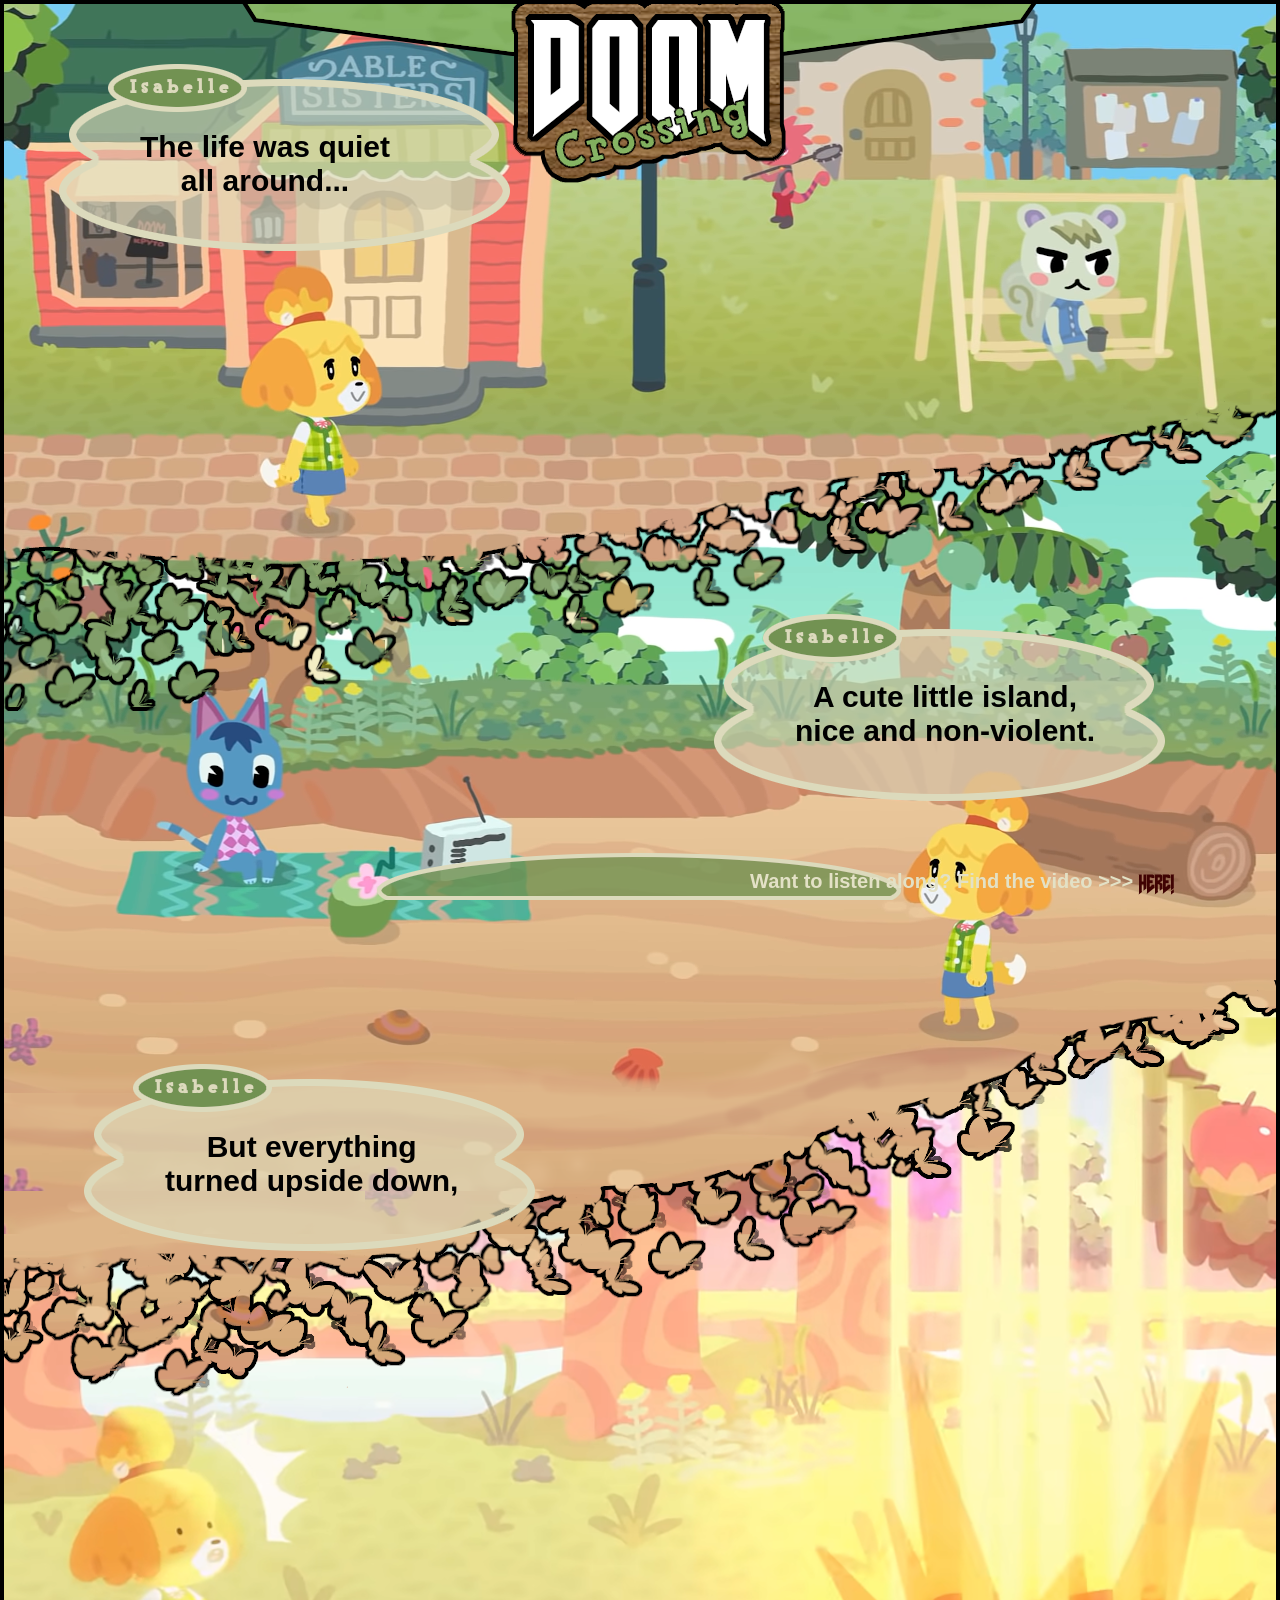
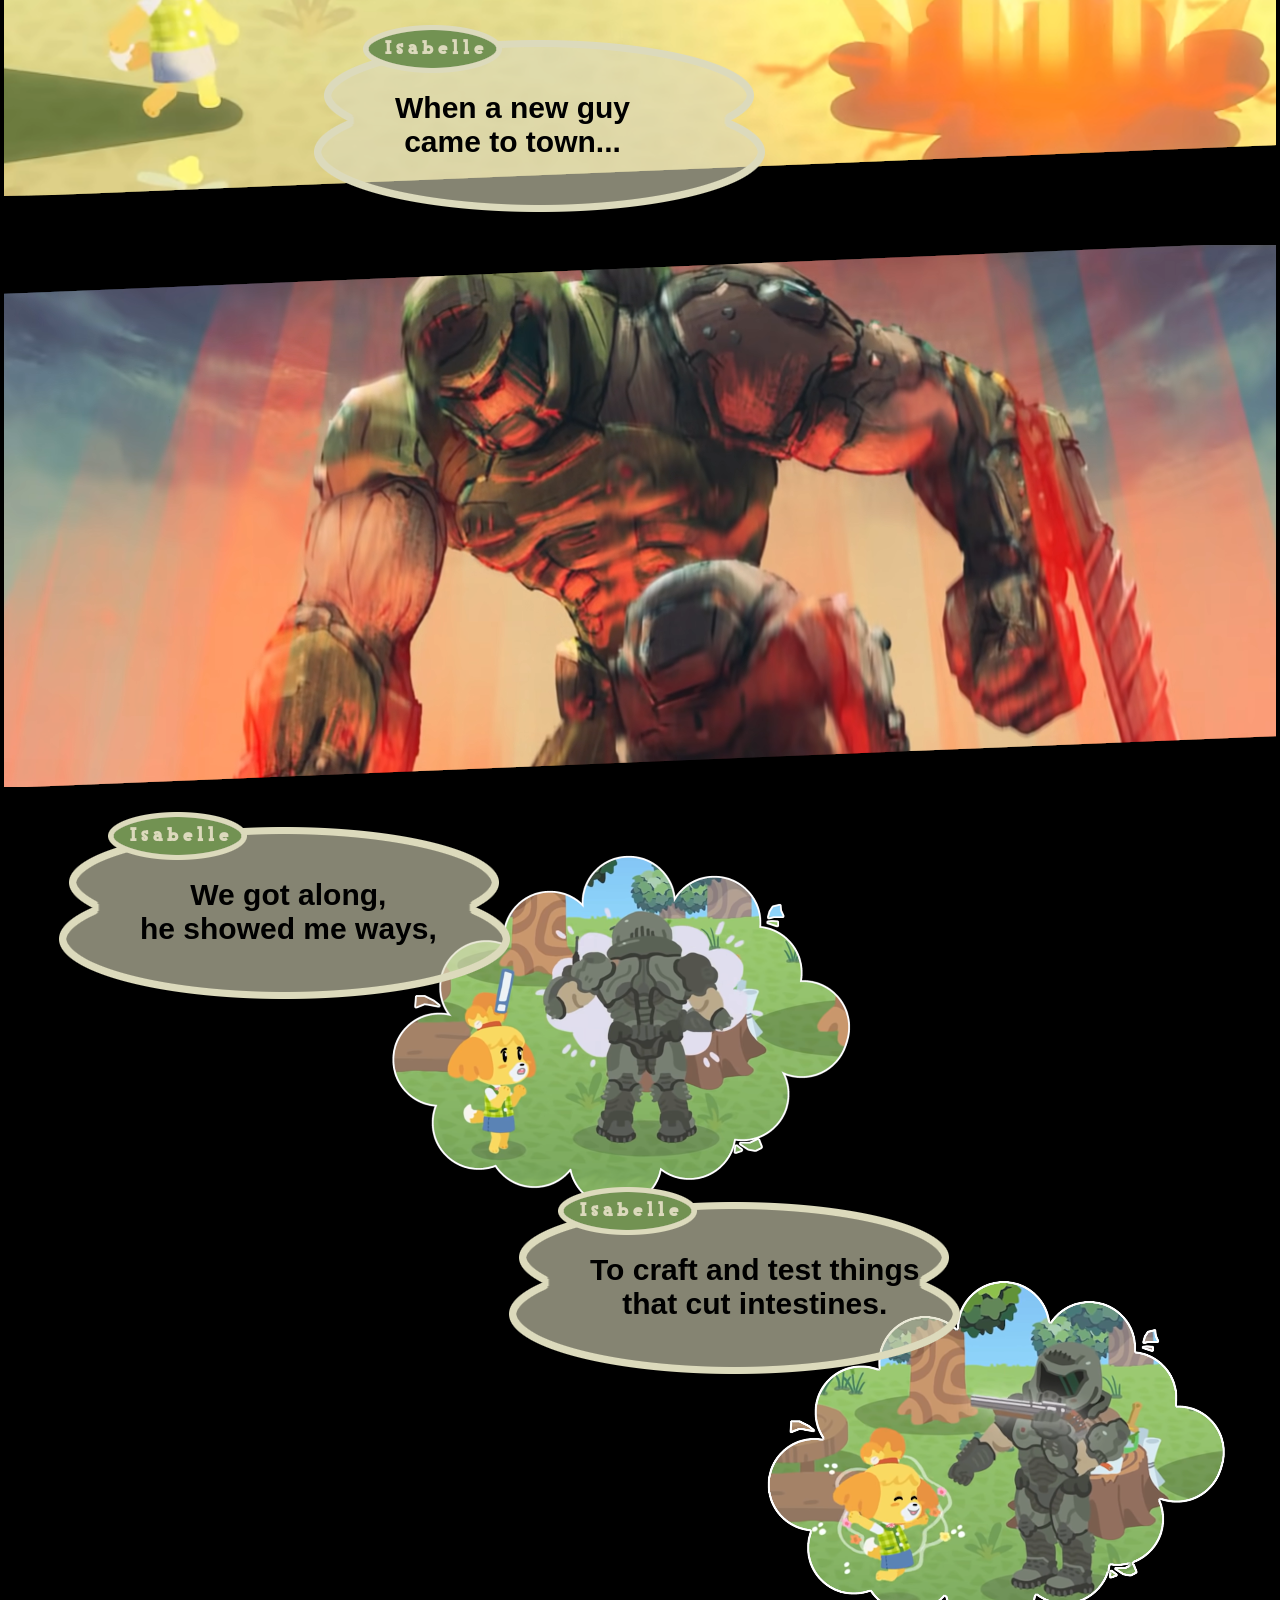
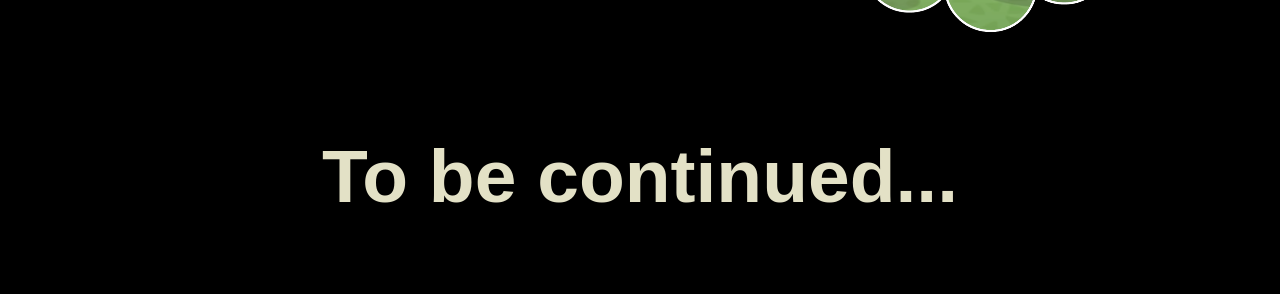
<file: index.html>
<!DOCTYPE html>
<html>

    <head>
        <title>DOOM Crossing: Eternal Horizons</title>
        <link href="styles.css" rel="stylesheet">
    </head>

    <body>
            <header>
                    <img src="images/logo.png"> 
            </header>
    
            <main>
                <section class="container" id="1">
                    <img src="images/1.png">
                    <div id="p1">
                        <p>The life was quiet <br> all around...</p>
                    </div>
                    <div id="p2">
                        <p>A cute little island, <br> nice and non-violent. </p>
                    </div>
                    <div id="p3">
                        <p>But everything <br> turned upside down,</p>
                    </div>div>
                    <div id="p3b">
                        <p>When a new guy <br> came to town...</p>
                    </div>div>
                </section>
                
                <section class="container" id="2">
                    <img src="images/2.png">
                </section>

                <section class="container" id="3">
                    <div id="p5">
                        <p>We got along, <br> he showed me ways,</p>
                    </div>div>
                    <img id="img3" src="images/3.png">
                    <div id="p6">
                        <p>To craft and test things <br> that cut intestines. </p>
                    </div>div>
                    <img id="img4" src="images/4.png">
                    <p id="continue">To be continued...</p>
                </section>

                <!-- <p id="continue">To be continued...</p> -->

                <!-- <section id="7">
                    <p>Said we could party at his place <br> All the holidays </p>
                </section>

                <section id="8">
                    <p>It's just what I need</p>
                </section>

                <section id="9">
                </section>

                <section id="10">
                    <p>To watch demons bleed</p>
                </section>

                <section id="11">
                </section>

                <section id="12">
                    <p>Their blood on my paws</p>
                </section>

                <section id="13">
                </section>

                <section id="14">
                    <p>Unholy hordes slaughtered</p>
                </section>

                <section id="15">
                </section>

                <section id="16">
                    <p>Now I feel complete</p>
                </section>

                <section id="17">
                    <p>The light of friendship shines through two dimensions <br> Two puzzle pieces, each other's extensions </p>
                </section>

                <section id="18">
                    <p>Fishing rods, big freaking guns <br> Hell yeah, together we are one </p>
                </section>

                <section id="19">
                    <p>Our worlds collide on eternal horizons <br> A wild ride, every turn is surprising</p>
                </section>

                <section id="20">
                    <p>We rip and tear until it's done</p>
                </section>

                <section id="21">
                    <p>Then head back home and have some fun</p>
                </section>

                <section id="22">
                    <p>Together we are <br> One! One! One! One!</p>
                </section>

                <section id="23">
                    <p>Together we are <br> One! One! One! One!</p>
                </section>

                <section id="24">
                    <p>We are one</p>
                </section> -->
            </main>
    
            <footer>
                <p>Want to listen along? Find the video &#62;&#62;&#62;&#160;<a id="video" href="https://www.youtube.com/watch?v=U4lz8MN6MQA" target="_blank"> HERE!</a></p>
            </footer>
    </body>

</html>
</file>
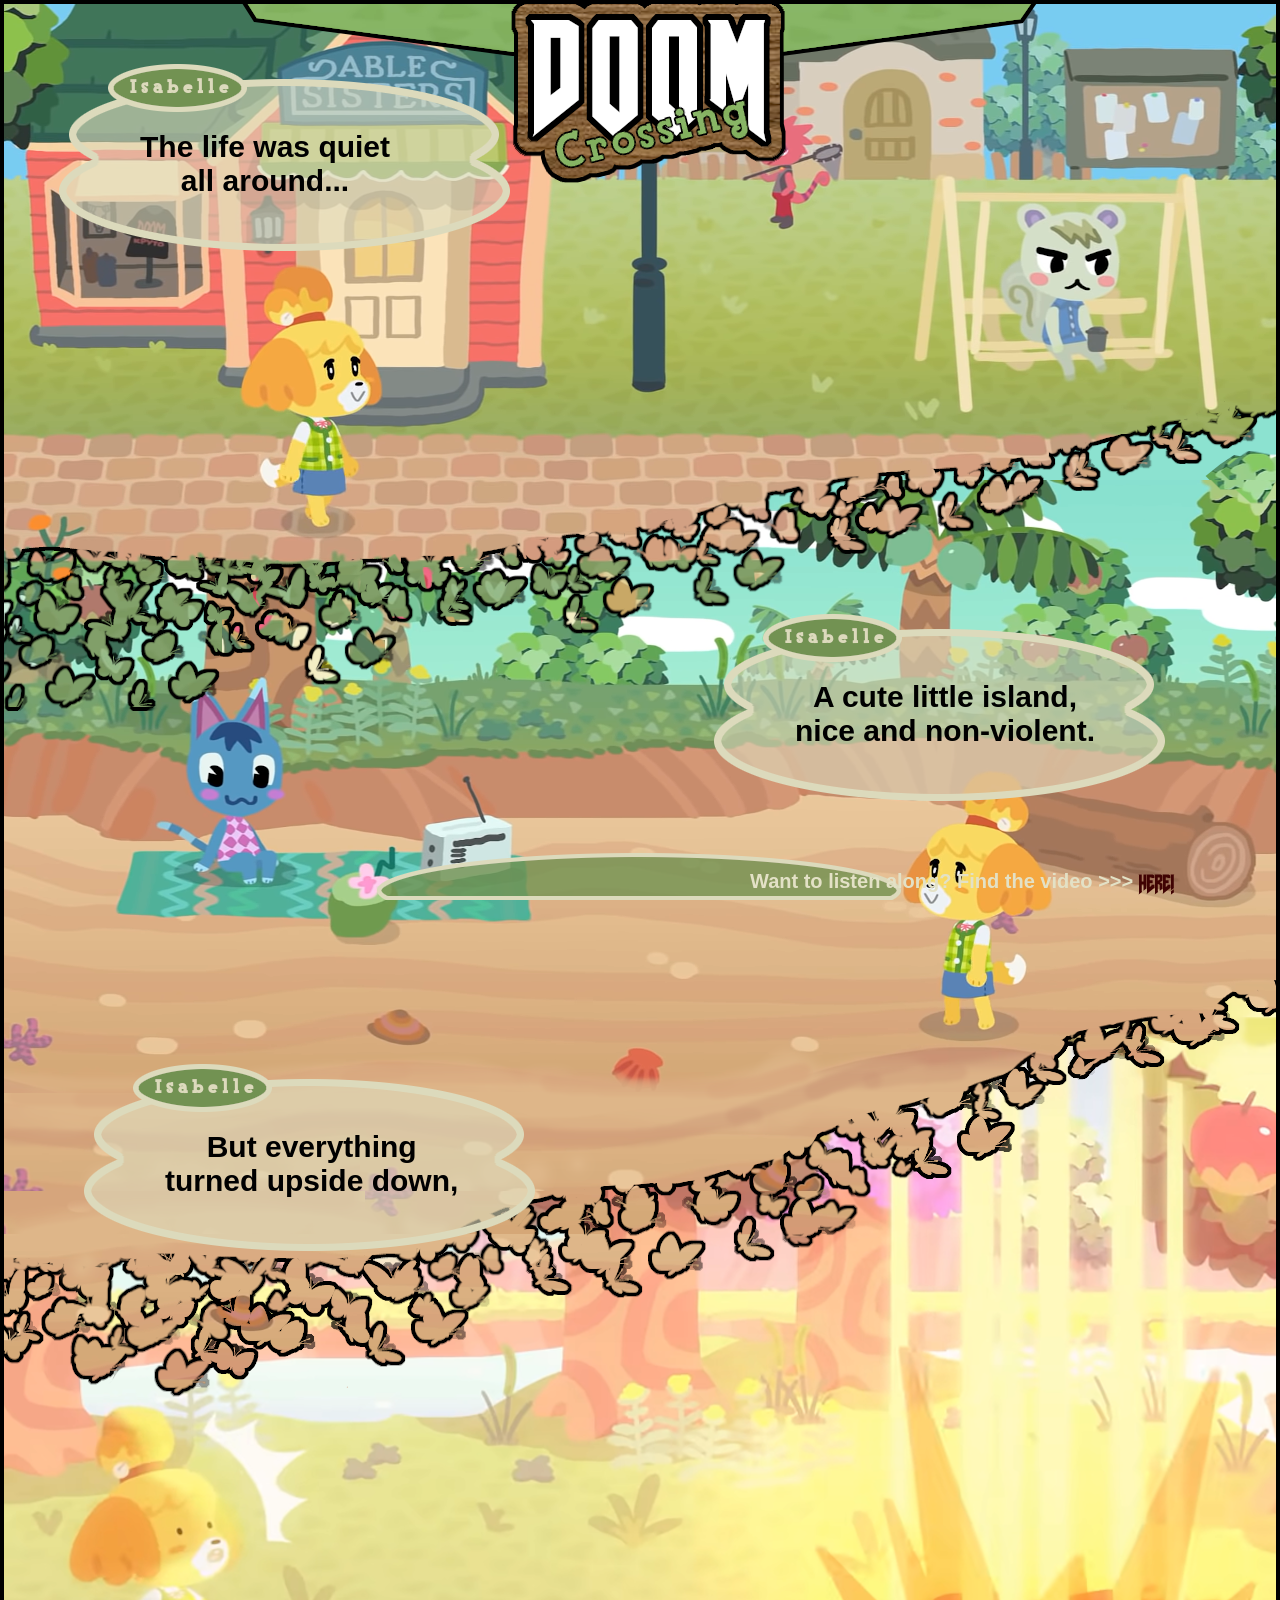
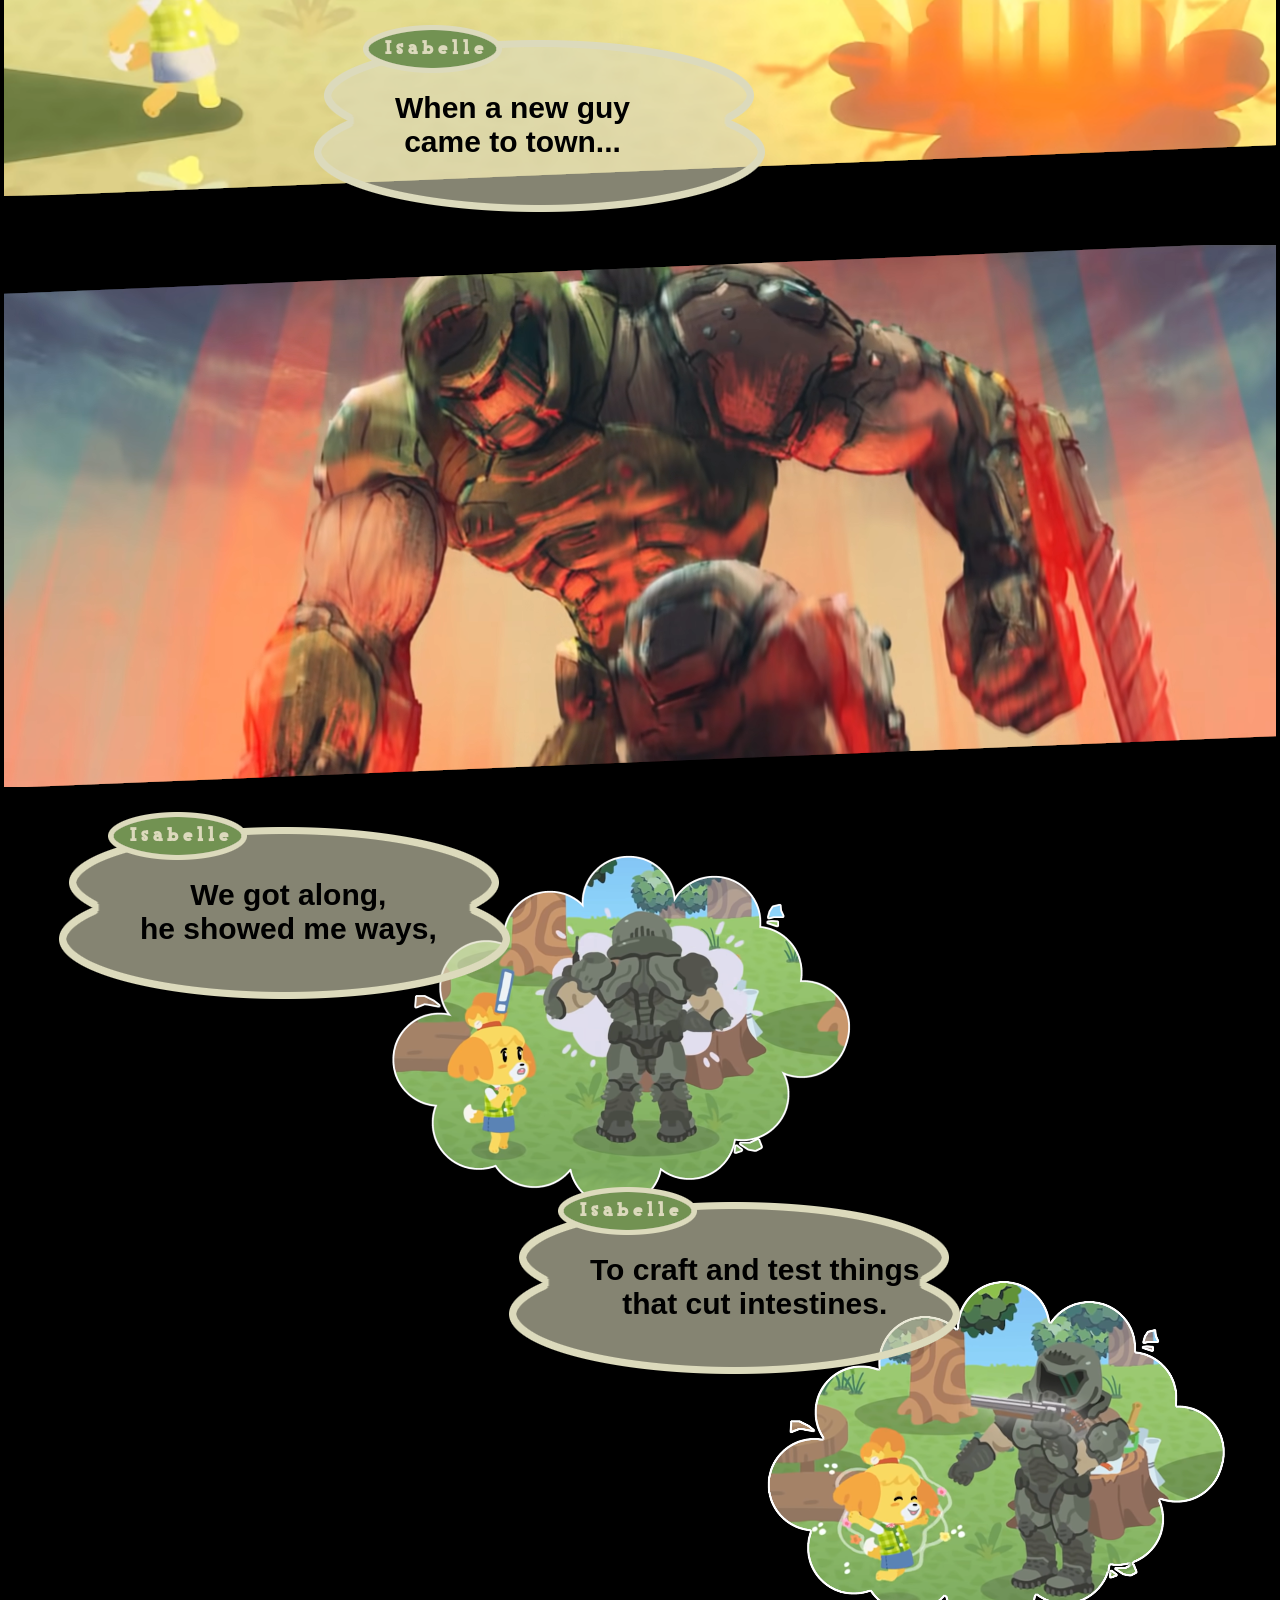
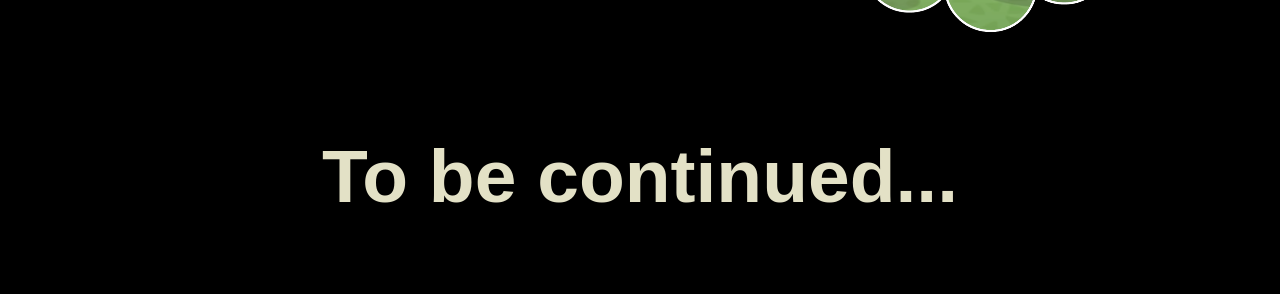
<file: dc_index.html>
<!DOCTYPE html>
<html>

    <head>
        <title>DOOM Crossing: Eternal Horizons</title>
        <link href="dc_styles.css" rel="stylesheet">
    </head>

    <body>
            <header>
                    <img src="logo.png"> 
            </header>
    
            <main>
                <section class="container" id="1">
                    <img src="1.png">
                    <div id="p1">
                        <p>The life was quiet <br> all around...</p>
                    </div>
                    <div id="p2">
                        <p>A cute little island, <br> nice and non-violent. </p>
                    </div>
                    <div id="p3">
                        <p>But everything <br> turned upside down,</p>
                    </div>div>
                    <div id="p3b">
                        <p>When a new guy <br> came to town...</p>
                    </div>div>
                </section>
                
                <section class="container" id="2">
                    <img src="2.png">
                </section>

                <section class="container" id="3">
                    <div id="p5">
                        <p>We got along, <br> he showed me ways,</p>
                    </div>div>
                    <img id="img3" src="3.png">
                    <div id="p6">
                        <p>To craft and test things <br> that cut intestines. </p>
                    </div>div>
                    <img id="img4" src="4.png">
                    <p id="continue">To be continued...</p>
                </section>

                <!-- <p id="continue">To be continued...</p> -->

                <!-- <section id="7">
                    <p>Said we could party at his place <br> All the holidays </p>
                </section>

                <section id="8">
                    <p>It's just what I need</p>
                </section>

                <section id="9">
                </section>

                <section id="10">
                    <p>To watch demons bleed</p>
                </section>

                <section id="11">
                </section>

                <section id="12">
                    <p>Their blood on my paws</p>
                </section>

                <section id="13">
                </section>

                <section id="14">
                    <p>Unholy hordes slaughtered</p>
                </section>

                <section id="15">
                </section>

                <section id="16">
                    <p>Now I feel complete</p>
                </section>

                <section id="17">
                    <p>The light of friendship shines through two dimensions <br> Two puzzle pieces, each other's extensions </p>
                </section>

                <section id="18">
                    <p>Fishing rods, big freaking guns <br> Hell yeah, together we are one </p>
                </section>

                <section id="19">
                    <p>Our worlds collide on eternal horizons <br> A wild ride, every turn is surprising</p>
                </section>

                <section id="20">
                    <p>We rip and tear until it's done</p>
                </section>

                <section id="21">
                    <p>Then head back home and have some fun</p>
                </section>

                <section id="22">
                    <p>Together we are <br> One! One! One! One!</p>
                </section>

                <section id="23">
                    <p>Together we are <br> One! One! One! One!</p>
                </section>

                <section id="24">
                    <p>We are one</p>
                </section> -->
            </main>
    
            <footer>
                <p>Want to listen along? Find the video &#62;&#62;&#62;&#160;<a id="video" href="https://www.youtube.com/watch?v=U4lz8MN6MQA" target="_blank"> HERE!</a></p>
            </footer>
    </body>

</html>
</file>
<file: styles.css>
@font-face {
  font-family: finkHeavy;
  src: url(fonts/FinkHeavy.ttf);
  font-weight: normal;
}

@font-face {
  font-family: doomFont;
  src: url(fonts/AmazDooMLeft.ttf);
  font-weight: bold;
}

html {
    background-color: white;
}

body {
    background-color: black;
    width: 1280px;
    margin: auto;
    color: black;
    font-family: finkHeavy, "Sans Serif", "Helvetica Neue", HelveticaNeue, Arial, sans-serif;
    font-weight: bold;
    font-size: 30px;
}

/* HEADER STYLES */

header {
    position: fixed;
    z-index: 1;
    right: 0;
    left: 0;
}

header img {
    display: block;
    margin: auto;
}

/* FOOTER STYLES */

footer {
  position: fixed;
  left: 0;
  bottom: 0;
  width: 100%;
  color: #e3e1c6;
  font-size: 20px;
  text-align: center;
  margin-bottom: 0px;
  height: 50px;
  background: url(images/footer.png) no-repeat center;
}

footer p {
  position: absolute;
  top: 0px;
  left: 750px;
}

footer a {
  position: absolute;
  top: 3px;
}

footer a {
  font-family: doomFont, finkHeavy, "Sans Serif", "Helvetica Neue", HelveticaNeue, Arial, sans-serif;
  color: rgb(64, 3, 3);
  font-size: 25px;
  text-decoration: none;
}

/* MAIN STYLES*/

.container {
    position: relative;
    text-align: center;
    color: black;
  }

div {
  width: 475px;
  height: 225px;
  margin: auto;
  text-align: center;
  background: url(images/dialogue.png) no-repeat center;
  /* background: red; */
}

div p {
  position: absolute;
  top: 50px;
  left: 90px;
  /* text-align: center;
  margin: auto; */
}

  #p1 {
    position: absolute;
    top: 50px;
    left: 50px;
  }


  #p2 {
    position: absolute;
    top: 600px;
    right:100px;
  }

  #p3 {
    position: absolute;
    top: 1050px;
    left: 75px;
  }

  #p3b {
    position: absolute;
    bottom: 5px;
    right: 500px;
  }

  img#img3 {
      display: block;
      margin-left: 375px;
  }

  #p5 {
    position: absolute;
    top: 0px;
    left: 50px;
  }

  #p6 {
    position: absolute;
    top: 375px;
    left: 500px;
  }

  img#img4 {
    display: block;
    margin-left: 750px;
}

#continue {
  color: #e3e1c6;
  font-size: 75px;
  margin-bottom: 0px;
  padding-bottom: 75px;
}
</file>
<file: dc_styles.css>
@font-face {
  font-family: finkHeavy;
  src: url(fonts/FinkHeavy.ttf);
  font-weight: normal;
}

@font-face {
  font-family: doomFont;
  src: url(fonts/AmazDooMLeft.ttf);
  font-weight: bold;
}

html {
    background-color: white;
}

body {
    background-color: black;
    width: 1280px;
    margin: auto;
    color: black;
    font-family: finkHeavy, "Sans Serif", "Helvetica Neue", HelveticaNeue, Arial, sans-serif;
    font-weight: bold;
    font-size: 30px;
}

/* HEADER STYLES */

header {
    position: fixed;
    z-index: 1;
    right: 0;
    left: 0;
}

header img {
    display: block;
    margin: auto;
}

/* FOOTER STYLES */

footer {
  position: fixed;
  left: 0;
  bottom: 0;
  width: 100%;
  color: #e3e1c6;
  font-size: 20px;
  text-align: center;
  margin-bottom: 0px;
  height: 50px;
  background: url(images/footer.png) no-repeat center;
}

footer p {
  position: absolute;
  top: 0px;
  left: 750px;
}

footer a {
  position: absolute;
  top: 3px;
}

footer a {
  font-family: doomFont, finkHeavy, "Sans Serif", "Helvetica Neue", HelveticaNeue, Arial, sans-serif;
  color: rgb(64, 3, 3);
  font-size: 25px;
  text-decoration: none;
}

/* MAIN STYLES*/

.container {
    position: relative;
    text-align: center;
    color: black;
  }

div {
  width: 475px;
  height: 225px;
  margin: auto;
  text-align: center;
  background: url(images/dialogue.png) no-repeat center;
  /* background: red; */
}

div p {
  position: absolute;
  top: 50px;
  left: 90px;
  /* text-align: center;
  margin: auto; */
}

  #p1 {
    position: absolute;
    top: 50px;
    left: 50px;
  }


  #p2 {
    position: absolute;
    top: 600px;
    right:100px;
  }

  #p3 {
    position: absolute;
    top: 1050px;
    left: 75px;
  }

  #p3b {
    position: absolute;
    bottom: 5px;
    right: 500px;
  }

  img#img3 {
      display: block;
      margin-left: 375px;
  }

  #p5 {
    position: absolute;
    top: 0px;
    left: 50px;
  }

  #p6 {
    position: absolute;
    top: 375px;
    left: 500px;
  }

  img#img4 {
    display: block;
    margin-left: 750px;
}

#continue {
  color: #e3e1c6;
  font-size: 75px;
  margin-bottom: 0px;
  padding-bottom: 75px;
}
</file>
